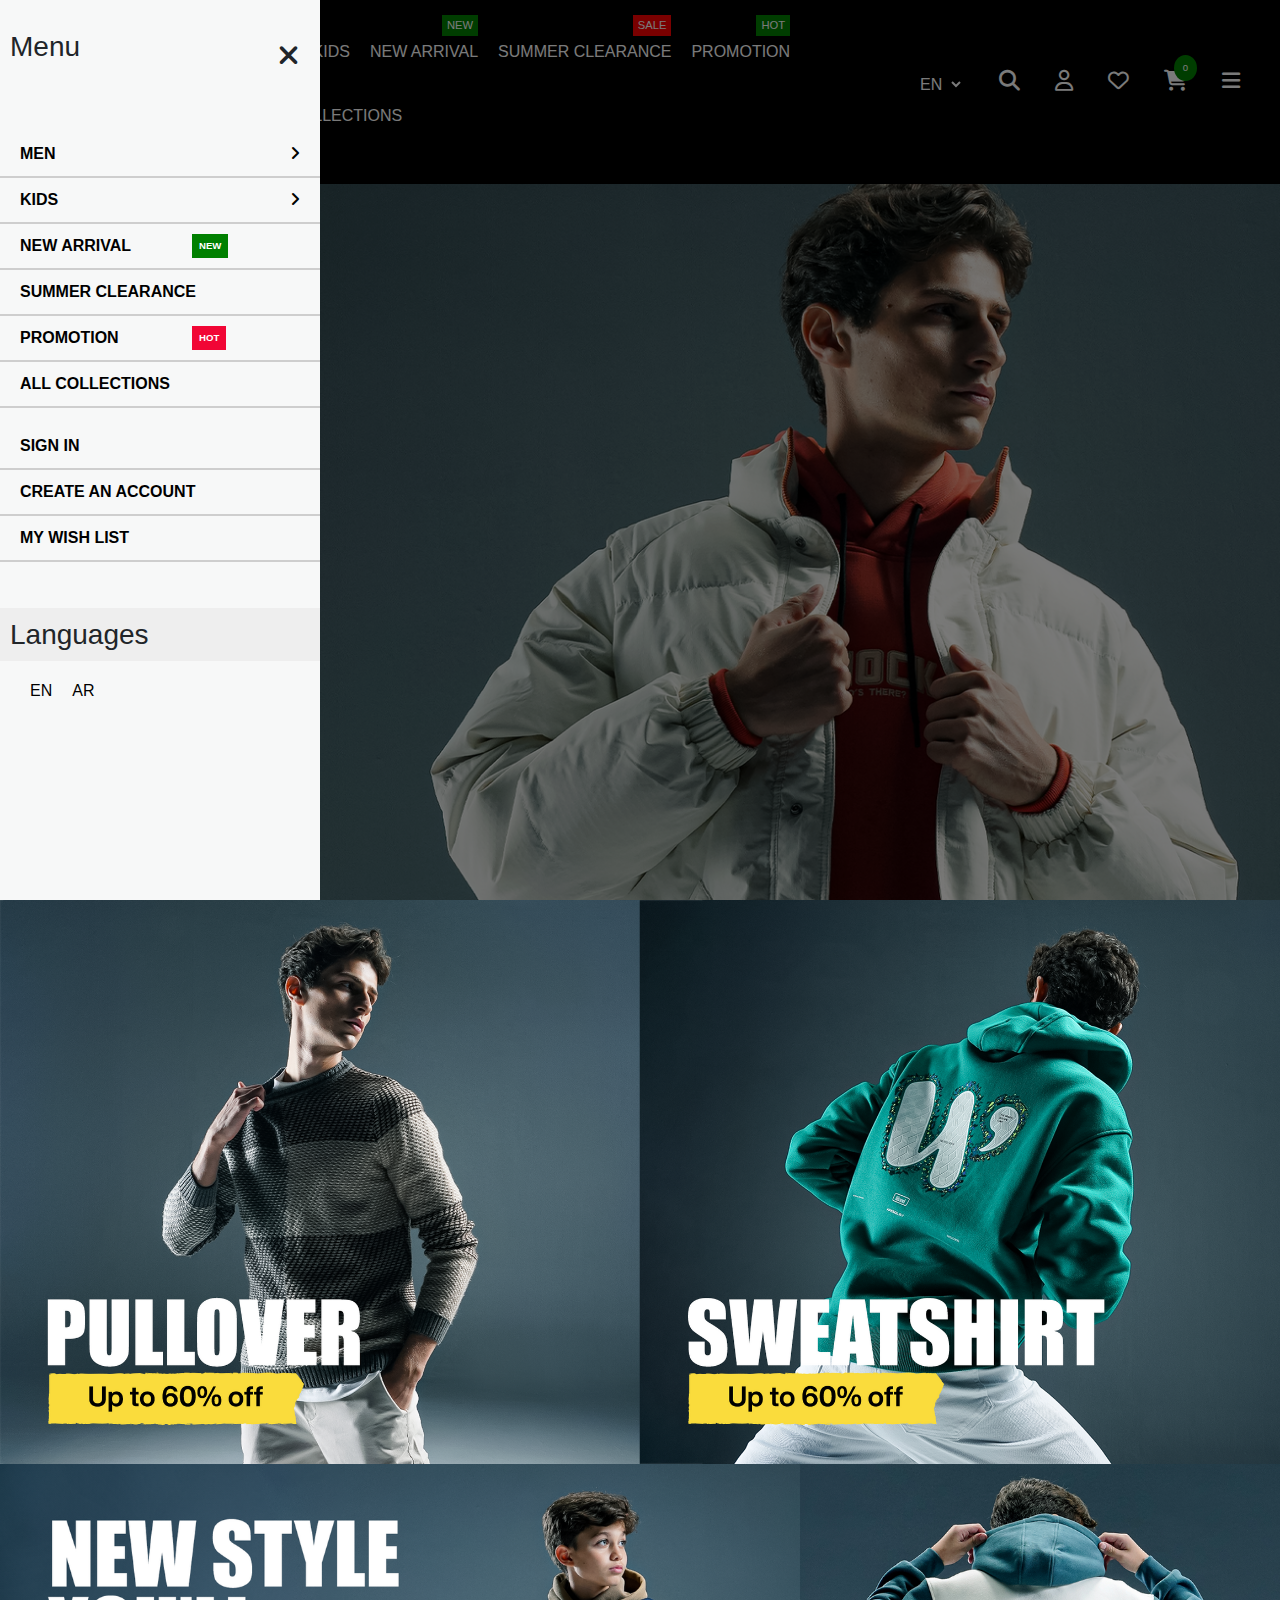
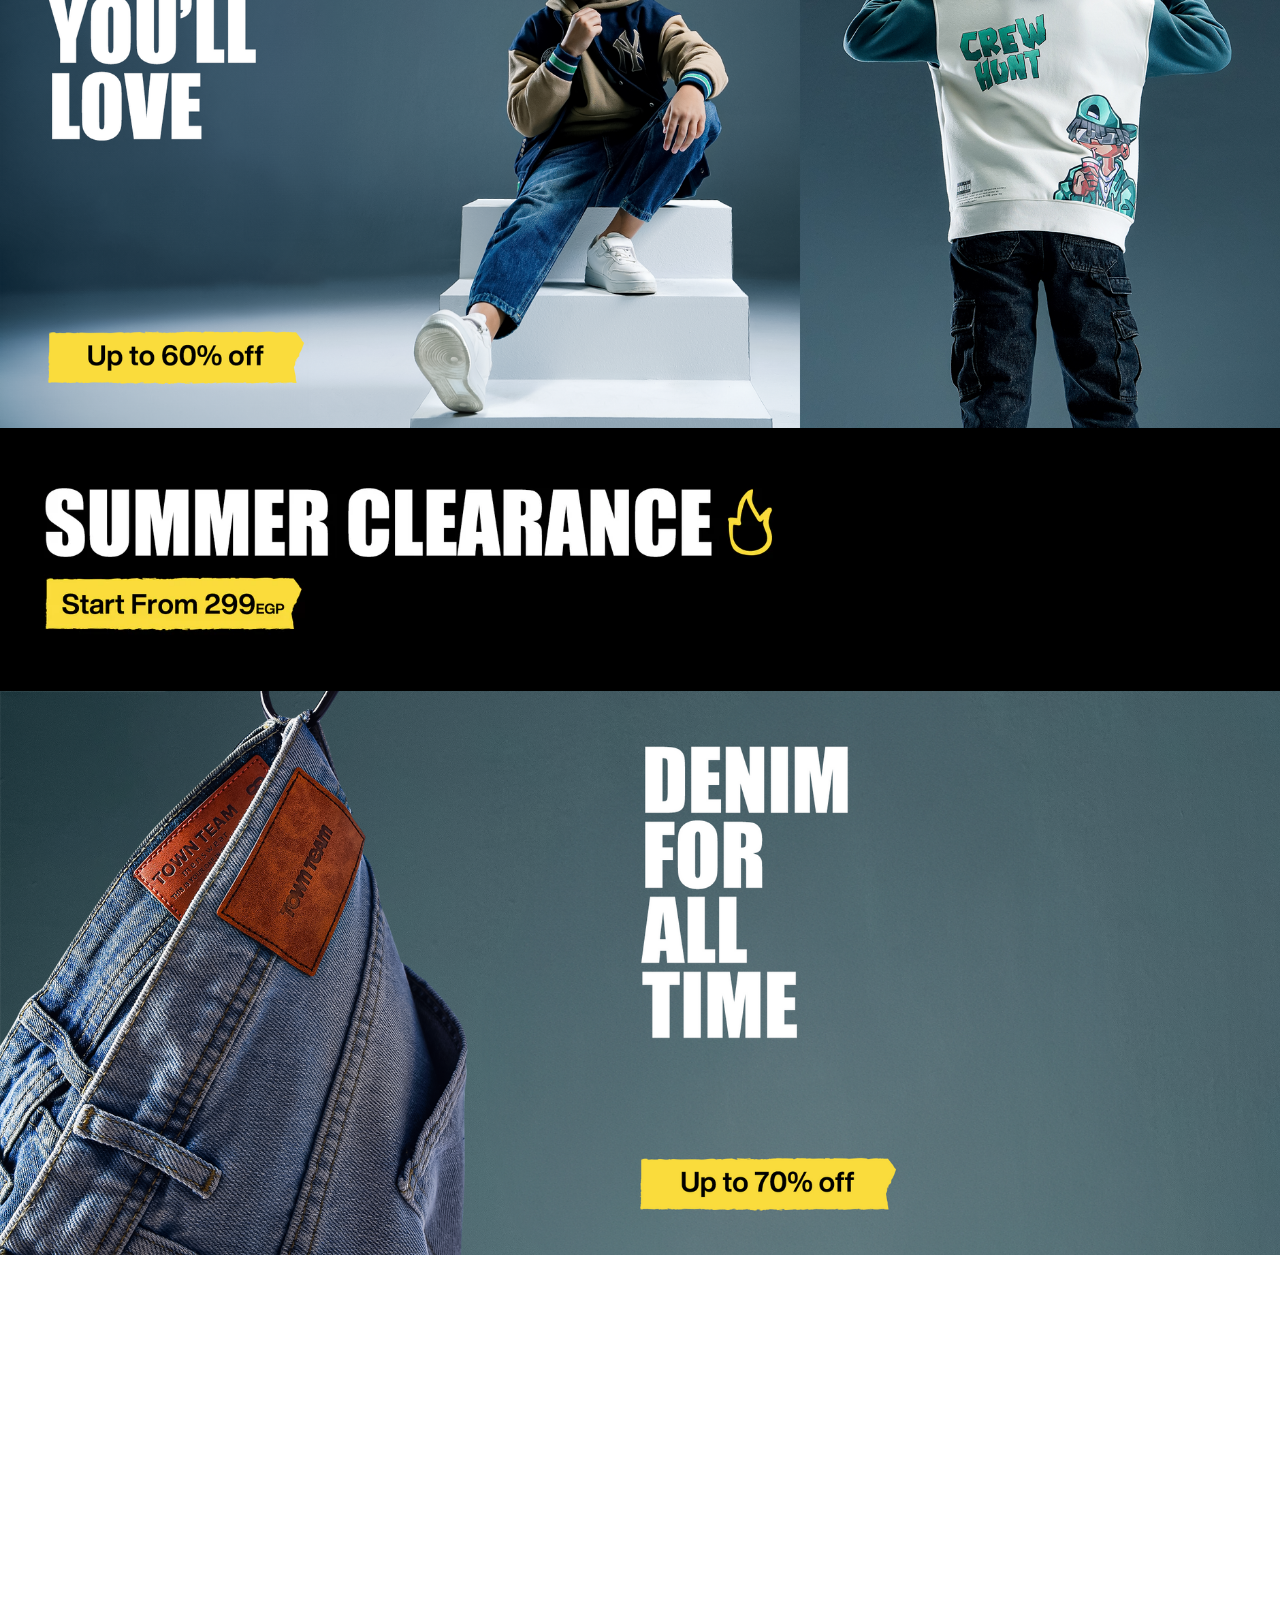
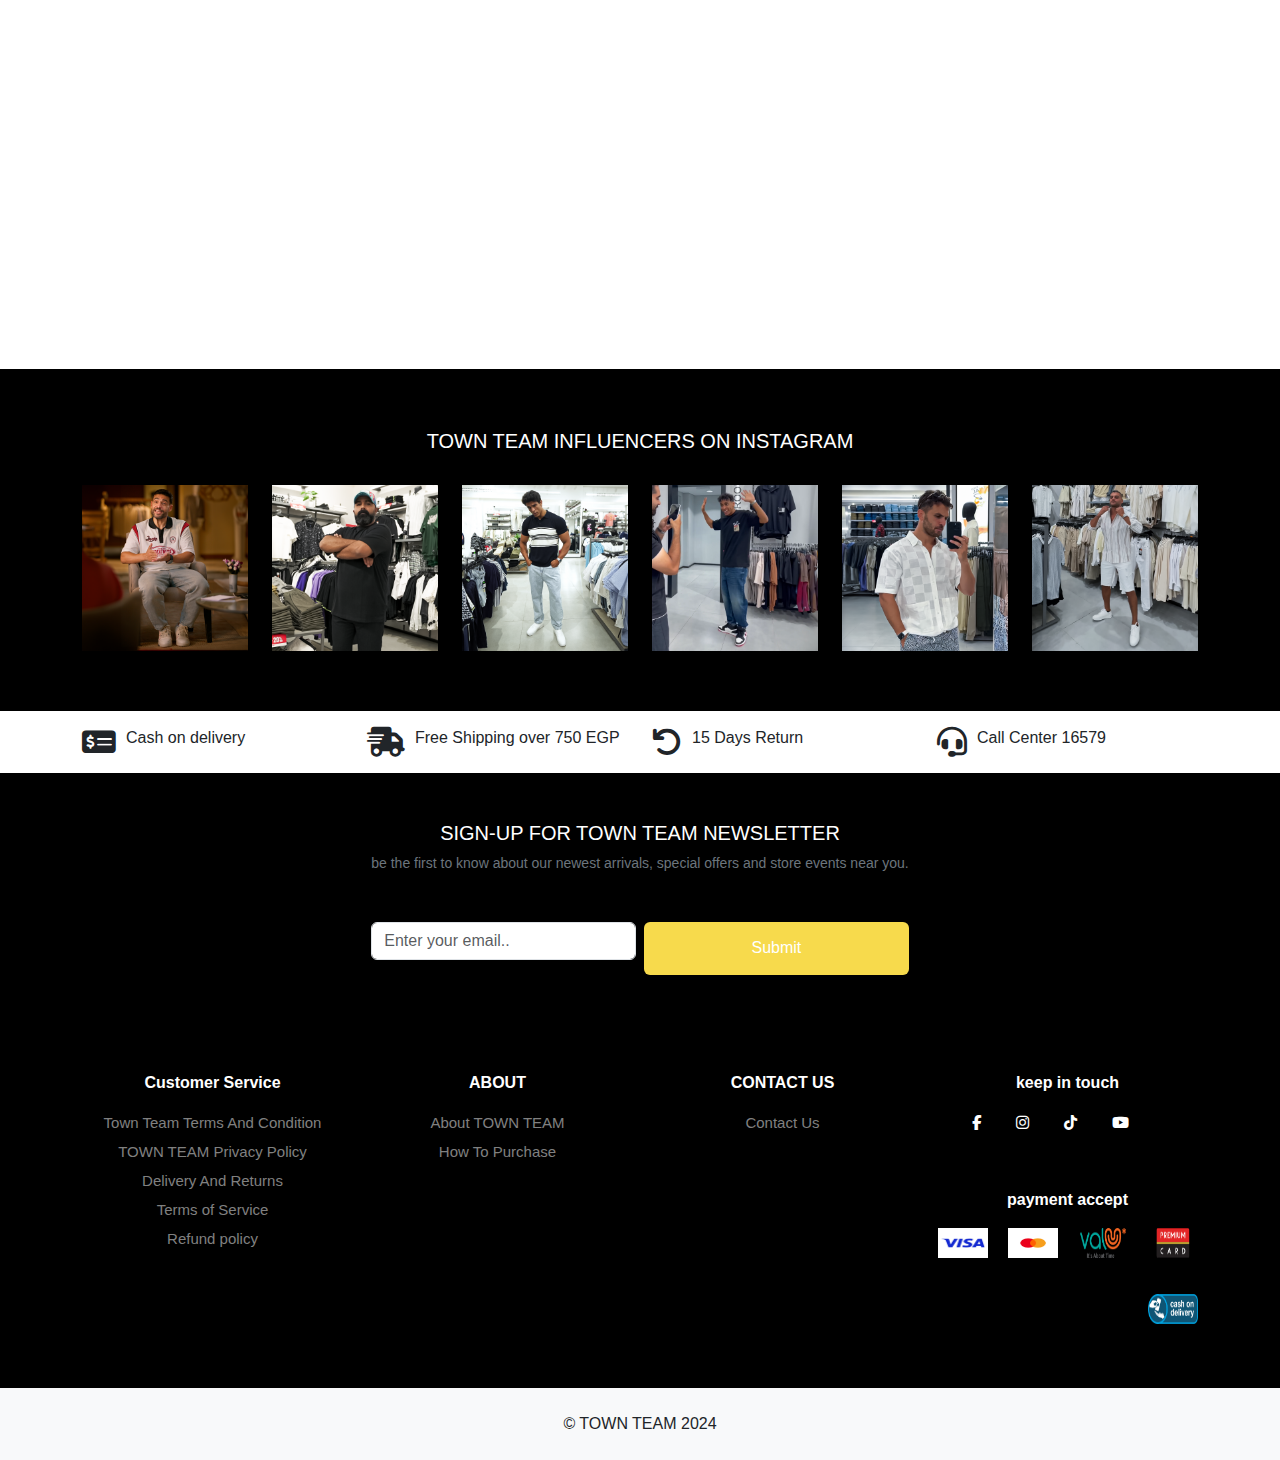
<file: index.html>
<!DOCTYPE html>
<html lang="en">
  <head>
    <meta charset="UTF-8" />
    <meta name="viewport" content="width=device-width, initial-scale=1.0" />
    <meta http-equiv="X-UA-Compatible" content="ie=edge" />
    <link rel="stylesheet" href="css/bootstrap.min.css">
    <link rel="stylesheet" href="css/all.min.css">
    <link rel="stylesheet" href="css/style.css">
    
    <title>final project</title>
  </head>
  <body>
    <!--   start nav -->
    <nav class="nav1">
      <div class="logo">
        <a href="">
          <img src="image/logo-W_165x.webp" alt>
        </a>
      </div>
      <div class="links-nav">
        <ul>
          <li class="men"><a href>men</a>
            <ul class="men-ul upper-ul">
              <li class="mini-ul"><a href>apparel</a> <span><i
                    class="fa-solid fa-angle-right"></i></span>
                <ul class="inner-ul1 inner-ul">
                  <li><a href>t-shirt</a></li>
                  <li><a href>t-shirt polo</a></li>
                  <li><a href>shirt</a></li>
                  <li><a href>short</a></li>
                  <li><a href>sweat shirt</a></li>
                  <li><a href> sweat srort</a></li>
                  <li><a href>jacket</a></li>
                  <li><a href>pullover</a></li>
                </ul>

              </li>
              <li class="mini-ul"><a href>accessories</a> <span><i
                    class="fa-solid fa-angle-right"></i></span>
                <ul class="inner-ul2 inner-ul">
                  <li><a href>bag</a></li>
                  <li><a href>belt</a></li>
                  <li><a href>wallet</a></li>
                  <li><a href>short</a></li>
                  <li><a href>body care </a></li>
                  <li><a href>hair care</a></li>
                  <li><a href>perfumes </a></li>
                  <li><a href>sockes</a></li>
                </ul>
              </li>
              <li class="mini-ul"><a href>shoes</a></li>
              <li class="mini-ul"><a href>pajamas</a></li>
              <li class="mini-ul"><a href>outer wear</a> <span><i
                    class="fa-solid fa-angle-right"></i></span>
                <ul class="inner-ul3 inner-ul">
                  <li><a href>jacket</a></li>
                  <li><a href>coat</a></li>
                  <li><a href>blazer</a></li>
                  <li><a href>vest</a></li>
                </ul></li>
              <li class="trousers"><a href>trousers</a> <span><i
                    class="fa-solid fa-angle-right"></i></span>
                <ul class="inner-ul4 inner-ul">
                  <li><a href>jeans</a></li>
                  <li><a href>pant</a></li>
                  <li><a href>jogger</a></li>
                  <li><a href>sweat jeans</a></li>
                </ul>
              </li>
            </ul>
          </li>
          <li class="kids-minu"><a href>kids</a>
            <ul class="kids-ul">
              <li class="mini-ul"><a href>apparel</a> <span><i
                    class="fa-solid fa-angle-right"></i></span>
                <ul class="inner-ul1 inner-ul">
                  <li><a href>t-shirt</a></li>
                  <li><a href>t-shirt polo</a></li>
                  <li><a href>shirt</a></li>
                  <li><a href>short</a></li>
                  <li><a href>sweat shirt</a></li>
                  <li><a href> sweat srort</a></li>
                  <li><a href>jacket</a></li>
                  <li><a href>pullover</a></li>
                </ul>

              </li>
              <li class="mini-ul"><a href>accessories</a> <span><i
                    class="fa-solid fa-angle-right"></i></span>
                <ul class="inner-ul3 inner-ul">
                  <li><a href>bag</a></li>
                  <li><a href>belt</a></li>
                  <li><a href>wallet</a></li>
                  <li><a href>short</a></li>
                  <li><a href>body care </a></li>
                  <li><a href>hair care</a></li>
                  <li><a href>perfumes </a></li>
                  <li><a href>sockes</a></li>
                </ul>
              </li>
              <li><a href>shoes</a></li>
              <li><a href>pajamas</a></li>
              <li><a href>trousers</a></li>
            </ul>
          </li>
          <li class="arrival"><a class="parent-span" href>new arrival <span
                class="new-f">New</span></a>
            <ul class="arrival-ul">
              <li class="mini-ul"><a href>men</a>
              </li>
              <li class="mini-ul"><a href>kids</a>
              </li>
            </ul>
          </li>
          <li class="clearance"><a class="parent-span" href>summer clearance
              <span class="new-f">Sale</span></a>
            <li class="promotion"><a class="parent-span" href>promotion <span
                  class="new-f">Hot</span></a>
              <ul class="promotion-ul">
                <li><a href>today's deals</a></li>
                <li class="mini-ul"><a href>50% +10% extra</a><span><i
                      class="fa-solid fa-angle-right"></i></span>
                  <ul class="inner-ul3 inner-ul">
                    <li><a href>bag</a></li>
                    <li><a href>belt</a></li>
                    <li><a href>wallet</a></li>
                    <li><a href>short</a></li>
                    <li><a href>body care </a></li>
                    <li><a href>hair care</a></li>
                    <li><a href>perfumes </a></li>
                    <li><a href>sockes</a></li>
                  </ul>
                </li>
                <li class="mini-ul"><a href>less 199</a><span><i
                      class="fa-solid fa-angle-right"></i></span>
                  <ul class="inner-ul3 inner-ul">
                    <li><a href>bag</a></li>
                    <li><a href>belt</a></li>
                    <li><a href>wallet</a></li>
                    <li><a href>short</a></li>
                    <li><a href>body care </a></li>
                    <li><a href>hair care</a></li>
                    <li><a href>perfumes </a></li>
                    <li><a href>sockes</a></li>
                  </ul>
                </li>
                <li><a href>less 299</a></li>
                <li><a href>less 499</a></li>

              </ul>
            </li>
            <li class="collection"><a href>all collections</a>
              <ul class="collection-ul">
                <li class="mini-ul"><a href>sum collec</a><span><i
                      class="fa-solid fa-angle-right"></i></span>
                  <ul class="inner-ul3 inner-ul">
                    <li><a href>jacket</a></li>
                    <li><a href>coat</a></li>
                    <li><a href>blazer</a></li>
                    <li><a href>vest</a></li>
                  </ul>
                </li>
                <li class="mini-ul"><a href>win collec</a><span><i
                      class="fa-solid fa-angle-right"></i></span>
                  <ul class="inner-ul3 inner-ul">
                    <li><a href>sweat shirt</a></li>
                    <li><a href>pullover</a></li>
                    <li><a href>jacket</a></li>
                    <li><a href>vest</a></li>
                  </ul>
                </li>
                <li class="mini-ul"><a href>trousers</a><span><i
                      class="fa-solid fa-angle-right"></i></span>
                  <ul class="inner-ul3 inner-ul">
                    <li><a href>jeans </a></li>
                    <li><a href>pants</a></li>
                    <li><a href>sweat pants</a></li>
                    <li><a href>sweat jeans</a></li>
                  </ul>
                </li>
                <li><a href>big size</a></li>
                <li><a href>Shoes</a></li>
                <li><a href>home wear</a></li>
                <li><a href>sport wear</a></li>
                <li><a href>last piece</a></li>
                <li><a href>smart line</a></li>
                <li><a href>over size</a></li>
              </ul>
            </li>
          </ul>
        </div>

        <!-- start menu -->
        <div class="menus">
          <ul>
            <li>
              <select name id>
                <option value><img src="image/Screenshot 2024-10-28 210847.png"
                    alt><p>EN</p></option>
                <option value><img src="image/Screenshot 2024-10-28 211257.png"
                    alt><p>AR</p></option>
              </select>
            </li>
            <li class="s-glass"><a href><i
                  class="fa-solid fa-magnifying-glass ico"></i></a></li>
            <li class="user"><a href><i
                  class="fa-regular fa-user ico"></i></a></li>
            <li class="heart"><a href><i
                  class="fa-regular fa-heart ico"></i></a></li>
            <li><a class="shop-cart" href><i
                  class="fa-solid fa-cart-shopping ico"></i>
                <span>0</span></a></li>
            <li class="bar-icon1"><a href><i
                  class="fa-solid fa-bars"></i></a></li>
          </ul>

        </div>
      </nav>
      <!-- nav for small screen -->
      <nav class="nav2">
        <div class="menus">
          <ul>
            <li class="bar-icon bar-icon2"><a href><i
                  class="fa-solid fa-bars"></i></a></li>
            <li class="s-glass"><a href><i
                  class="fa-solid fa-magnifying-glass ico"></i></a></li>
          </ul>
        </div>
        <div class="logo">
          <a href="#">
            <img src="image/logo-W_165x.webp" alt>
          </a>
        </div>
        <div class="menus">
          <ul>
            <li class="user"><a href><i
                  class="fa-regular fa-user ico"></i></a></li>
            <li><a class="shop-cart" href><i
                  class="fa-solid fa-cart-shopping ico"></i>
                <span>0</span></a></li>
          </ul>
        </div>
      </nav>


      
      <div class="layer-nav  ">
        <!-- menu nav vertical -->
        <div class="nav-ver  aside hide">
          <h3>Menu <span><i class="fa-solid fa-xmark x-icon"></i></span></h3>
          <ul class="link">
            <li class="men"><a href>men<span><i
                    class="fa-solid fa-angle-right"></i></span></a></li>
            <li class="kids"><a href>kids<span><i
                    class="fa-solid fa-angle-right"></i></span></a></li>
            <li class="arrival"><a class="parent-span" href>new arrival <span
                  class="new-f">New</span></a></li>
            <li class="clearance"><a class="parent-span" href>summer
                clearance</a></li>
            <li class="promotion"><a class="parent-span" href>promotion <span
                  class="new-f">Hot</span></a></li>
            <li class="collection"><a href>all collections</a></li>
          </ul>
          <ul>
            <li><a href><i></i>Sign In</a></li>
            <li><a href><i></i>Create an Account</a></li>
            <li><a href><i></i>My Wish List</a></li>
          </ul>
          <h3 class="lang">Languages</h4>
          <div class="languages">
            <a href>EN</a>
            <a href>AR</a>
          </div>

        </div>
      </div>
        <!-- men-menu -->
        <div class=" aside nav-men  ">
          <h3> <span><i class="fa-solid fa-xmark x-icon x-span"></i></span> men
          </h4>
          <ul class="link">
            <li><a href>go to men</a></li>
            <li><a href>apparel<span><i
                    class="fa-solid fa-angle-right"></i></span></a></li>
            <li><a class="parent-span" href>Accessorries<span
                  class="new-f">New</span></a></li>
            <li><a class="parent-span" href>shoes</a></li>
            <li><a class="parent-span" href>pajama <span
                  class="new-f">Hot</span></a></li>
            <li><a href>outer wear</a></li>
            <li><a href>trousers</a></li>
          </ul>
          <ul>
            <li><a href><i></i>Sign In</a></li>
            <li><a href><i></i>Create an Account</a></li>
            <li><a href><i></i>My Wish List</a></li>
          </ul>
          <h3 class="lang">Languages</h4>
          <div class="languages">
            <a href>EN</a>
            <a href>AR</a>
          </div>

        </div>
        <!-- right side bar -->
         
        <div class="lang-menu aside ">

          <h3 class="lang">Languages <span class="x-span"><i
                class="fa-solid fa-xmark x-icon"></i></span></h4>
          <div class="languages">
            <a href>EN</a>
            <a href>AR</a>
          </div>

        </div>
        <!-- start div.cart -->
        <div class="nav-cart aside  ">
          <h3 class>Shoping cart <span class="x-span x-icon3"><i
                class="fa-solid fa-xmark x-icon"></i></span> </h4>

          <p><span>0 Item</span></p>
          <ul class="link">
            <li><a href></a></li>

          </ul>
          <p>Free shipping foar all orders over LE 750.00!</p>

          <p>your cart is empty</p>
          <button class="cart-btn">
            CONTINUE SHOPPING
          </button>

        </div>
      




      
      
      <!-- start header -->

      <header class="p1" style="height: 100vh; overflow: hidden;">
        <a href="#" style="height: 100%;">
          <div
            style="background-image: url(../image/Main-Banner10_1880x.png); height: 100% ;width: 100%;background-size: cover
          ; background-position: center; 
          background-repeat: no-repeat;">
          </div>
        </a>
      </header>

      <main>
        <div class="container-fluid">
          <div class="row ">
            <div class="col-md-6 p-0">
              <a href="link1.html">
                <img src="image/winter_01_1160x.png" alt="Image 1"
                  class="img-fluid">
              </a>
            </div>
            <div class="col-md-6 p-0">
              <a href="link2.html">
                <img src="image/winter_02_1160x.png" alt="Image 2"
                  class="img-fluid">
              </a>
            </div>
          </div>
        </div>
        <div class="kids">
          <a href="link3.html">
            <img src="image/kids_cd6379c0-b915-4e15-ab07-b35c29ea5b29_1880x.png"
              alt width="100%">
          </a>
        </div>
        <div class="start">
          <a href="link4.html">
            <img
              src="image/Start-from299disk_03d373d9-d649-41b2-a87c-efb59199e683_1880x.webp"
              alt width="100%">
          </a>
        </div>
        <div class="elbantalon">
          <a href="link5.html">
            <img
              src="image/denim_cb1e55b9-7d9e-450b-9189-731a905c13e6_1880x.png"
              alt width="100%">
          </a>
        </div>

        <div class="embed-responsive"
          style="position: relative; padding-bottom: 56.25%; height: 0;">
          <!-- <iframe 
          class="embed-responsive-item" 
          src="https://youtu.be/dOX6TLy58qQ?list=TLGGjcknmWL9CdYxNDExMjAyNA" 
          title="TOWN TEAM - Winter Collection 2025" 
          frameborder="0" 
          allow="accelerometer; autoplay; clipboard-write; encrypted-media; gyroscope; picture-in-picture; web-share" 
          referrerpolicy="strict-origin-when-cross-origin" 
          allowfullscreen
          style="position: absolute; top: 0; left: 0; width: 100%; height: 100%;">
      </iframe> -->
          <iframe class="embed-responsive-item"
            src="https://www.youtube.com/embed/dOX6TLy58qQ?list=TLGGjcknmWL9CdYxNDExMjAyNA"
            title="TOWN TEAM - Winter Collection 2025" frameborder="0"
            allow="accelerometer; autoplay; clipboard-write; encrypted-media; gyroscope; picture-in-picture; web-share"
            referrerpolicy="strict-origin-when-cross-origin" allowfullscreen
            style="position: absolute; top: 0; left: 0; width: 100%; height: 100%;"></iframe>
        </div>

        <div class="influencers-section">
          <h5>TOWN TEAM INFLUENCERS ON INSTAGRAM</h5><br>
          <div id="influencerCarousel" class="carousel slide d-md-none"
            data-bs-ride="carousel">
            <div class="carousel-inner">
              <div class="carousel-item active">
                <div class="row">
                  <div class="col-6 image-container">
                    <a href="link6.html">
                      <img
                        src="image/Insta6_f3bbb111-358d-40c4-be59-b5bd95230207.png"
                        alt="Influencer 1">
                    </a>
                  </div>
                  <div class="col-6 image-container">
                    <a href="link7.html">
                      <img
                        src="image/Insta5_c5f9b5ca-1830-4936-9266-2c350d261554.png"
                        alt="Influencer 2">
                    </a>
                  </div>
                </div>
              </div>
              <div class="carousel-item">
                <div class="row">
                  <div class="col-6 image-container">
                    <a href="link8.html">
                      <img
                        src="image/Insta4_82bdfe2e-15d9-47af-9b91-710041e6ca5a.png"
                        alt="Influencer 3">
                    </a>
                  </div>
                  <div class="col-6 image-container">
                    <a href="link9.html">
                      <img
                        src="image/Insta3_fc7dade3-3f1a-4c97-a038-85c22e07f03a.webp"
                        alt="Influencer 4">
                    </a>
                  </div>
                </div>
              </div>
              <div class="carousel-item">
                <div class="row">
                  <div class="col-6 image-container">
                    <a href="link10.html">
                      <img
                        src="image/Insta2_850d3f04-fdf8-416b-ba1d-25949e27c6ef.png"
                        alt="Influencer 5">
                    </a>
                  </div>
                  <div class="col-6 image-container">
                    <a href="link11.html">
                      <img
                        src="image/Insta1_2ae05a79-d445-48e9-9ff5-99e32905ffc8.png"
                        alt="Influencer 6">
                    </a>
                  </div>
                </div>
              </div>
            </div>
            <button class="carousel-control-prev" type="button"
              data-bs-target="#influencerCarousel" data-bs-slide="prev">
              <span class="carousel-control-prev-icon"
                aria-hidden="true"></span>
              <span class="visually-hidden">Previous</span>
            </button>
            <button class="carousel-control-next" type="button"
              data-bs-target="#influencerCarousel" data-bs-slide="next">
              <span class="carousel-control-next-icon"
                aria-hidden="true"></span>
              <span class="visually-hidden">Next</span>
            </button>
          </div>

          <div class="d-none d-md-block">
            <div class="container">
              <div class="row">
                <div class="col-6 col-md-2 image-container">
                  <a href="link6.html">
                    <img
                      src="image/Insta6_f3bbb111-358d-40c4-be59-b5bd95230207.png"
                      alt="Influencer 1">
                  </a>
                </div>
                <div class="col-6 col-md-2 image-container">
                  <a href="link7.html">
                    <img
                      src="image/Insta5_c5f9b5ca-1830-4936-9266-2c350d261554.png"
                      alt="Influencer 2">
                  </a>
                </div>
                <div class="col-6 col-md-2 image-container">
                  <a href="link8.html">
                    <img
                      src="image/Insta4_82bdfe2e-15d9-47af-9b91-710041e6ca5a.png"
                      alt="Influencer 3">
                  </a>
                </div>
                <div class="col-6 col-md-2 image-container">
                  <a href="link9.html">
                    <img
                      src="image/Insta3_fc7dade3-3f1a-4c97-a038-85c22e07f03a.webp"
                      alt="Influencer 4">
                  </a>
                </div>
                <div class="col-6 col-md-2 image-container">
                  <a href="link10.html">
                    <img
                      src="image/Insta2_850d3f04-fdf8-416b-ba1d-25949e27c6ef.png"
                      alt="Influencer 5">
                  </a>
                </div>
                <div class="col-6 col-md-2 image-container">
                  <a href="link11.html">
                    <img
                      src="image/Insta1_2ae05a79-d445-48e9-9ff5-99e32905ffc8.png"
                      alt="Influencer 6">
                  </a>
                </div>
              </div>
              </div
            </div>
          </div>
          <!--   
  <div class="info-bar bg-light py-3 border-bottom">
      <div class="container">
          <div class="row text-center">
              <div class="col-3">
                  <strong >خدمة العملاء 16579</strong>
                  <i class="fa-solid fa-headphones text-dark" style="font-size: 25px;"></i>
              </div>
              <div class="col-3">
                  <strong>15 يوم للمرتجع</strong>
                  <i class="fa-solid fa-rotate-left text-dark" style="font-size: 25px;"></i>
              </div>
              <div class="col-3">
                  <strong>توصيل سريع</strong>
                  <i class="fa-solid fa-truck-fast text-dark" style="font-size: 25px;"></i>
              </div>
              <div class="col-3">
                  <strong>الدفع عند الاستلام (COD)</strong>
                  <i class="fa-solid fa-money-bill text-dark" style="font-size: 25px;"></i>
              </div>
          </div>
      </div>
  </div> -->
        </main>

        <!-- start foot divs -->
        <section class="shipping">
          <div class="container mt-3 mb-3">
            <div class="icons row">
              <div class="col-md-3 col-sm-6 d-flex align-items-center ">
                <i class="fa-solid fa-money-check-dollar "></i>
                <h6>Cash on delivery</h6>
              </div>
              <div class="col-md-3 col-sm-6 d-flex align-items-center ">
                <i class="fa-solid fa-truck-fast"></i>
                <h6>Free Shipping over 750 EGP</h6>
              </div>
              <div class="col-md-3 col-sm-6 d-flex align-items-center ">
                <i class="fa-solid fa-arrow-rotate-left"></i>
                <h6>15 Days Return</h6>
              </div>
              <div class="col-md-3 col-sm-6 d-flex align-items-center ">
                <i class="fa-solid fa-headset"></i>
                <h6>Call Center 16579</h6>
              </div>
            </div>
          </div>

          <footer>
            <div
              class="footer text-white d-flex flex-column align-items-center p-5 text-center">
              <div class="news ">
                <h5 class=" text-uppercase">SIGN-UP FOR TOWN TEAM
                  newsletter</h5>
                <p class="text-secondary mb-5">be the first to know about our
                  newest arrivals, special offers and store events near you.</p>
                <form>
                  <div class="d-flex mb-5">
                    <input type="email" class="form-control me-2" required
                      placeholder="Enter your email..">
                    <button type="submit"
                      class="btn btn-submit ">Submit</button>
                  </div>
                </form>
              </div>
              <div class="links container mt-5">
                <div class="row">
                  <div class="col-md-3">
                    <div class="customerService">
                      <p>Customer Service</p>
                      <ul class="list-unstyled">
                        <li><a
                            href="https://townteam.com/pages/town-team-terms-and-condition">Town
                            Team Terms And Condition</a></li>
                        <li><a
                            href="https://townteam.com/pages/town-team-privacy-policy">TOWN
                            TEAM Privacy Policy</a></li>
                        <li><a
                            href="https://townteam.com/pages/delivery-and-returns">Delivery
                            And Returns</a></li>
                        <li><a
                            href="https://townteam.com/policies/refund-policy">Terms
                            of Service</a></li>
                        <li><a
                            href="https://townteam.com/policies/refund-policy">Refund
                            policy</a></li>
                      </ul>
                    </div>
                  </div>
                  <div class="col-md-3">
                    <div class="about">
                      <p class="text-uppercase">About</p>
                      <ul class="list-unstyled">
                        <li><a
                            href="https://townteam.com/pages/town-team-terms-and-condition">About
                            TOWN TEAM</a></li>
                        <li><a
                            href="https://townteam.com/pages/town-team-privacy-policy">How
                            To Purchase</a></li>
                      </ul>
                    </div>
                  </div>
                  <div class="col-md-3">
                    <div class="contact">
                      <p class="text-uppercase">contact us</p>
                      <ul class="list-unstyled">
                        <li><a
                            href="https://townteam.com/pages/town-team-terms-and-condition">Contact
                            Us</a></li>
                      </ul>
                    </div>
                  </div>
                  <div class="col-md-3">
                    <div class="socialMedia">
                      <p>keep in touch</p>
                      <ul class="list-unstyled d-flex justify-content-center">
                        <li><a
                            href="https://townteam.com/pages/town-team-terms-and-condition"><i
                              class="fa-brands fa-facebook-f"></i></a></li>
                        <li><a
                            href="https://townteam.com/pages/town-team-terms-and-condition"><i
                              class="fa-brands fa-instagram"></i></a></li>
                        <li><a
                            href="https://townteam.com/pages/town-team-terms-and-condition"><i
                              class="fa-brands fa-tiktok"></i></a></li>
                        <li><a
                            href="https://townteam.com/pages/town-team-terms-and-condition"><i
                              class="fa-brands fa-youtube"></i></a></li>
                      </ul>
                    </div>
                    <div class="paymentMethods mt-5">
                      <p>payment accept</p>
                      <div class="payment ">
                        <figure><img src="image/icon-4.png"
                            alt="payment-img"></figure>
                        <figure><img src="image/icon-5.png"
                            alt="payment-img"></figure>
                        <figure><img src="image/icon-2.png"
                            alt="payment-img"></figure>
                        <figure><img src="image/icon-3.png"
                            alt="payment-img"></figure>
                        <figure><img src="image/icon-1.png"
                            alt="payment-img"></figure>
                      </div>
                    </div>
                  </div>
                </div>
              </div>
            </div>
            <div class="copyright text-center p-4 bg-light">
              © TOWN TEAM 2024
            </div>
          </footer>
        </section>

        <script src="js/bootstrap.min.js"></script>
        <script src="js/main.js">

    </script>
      </body>
    </html>
</file>
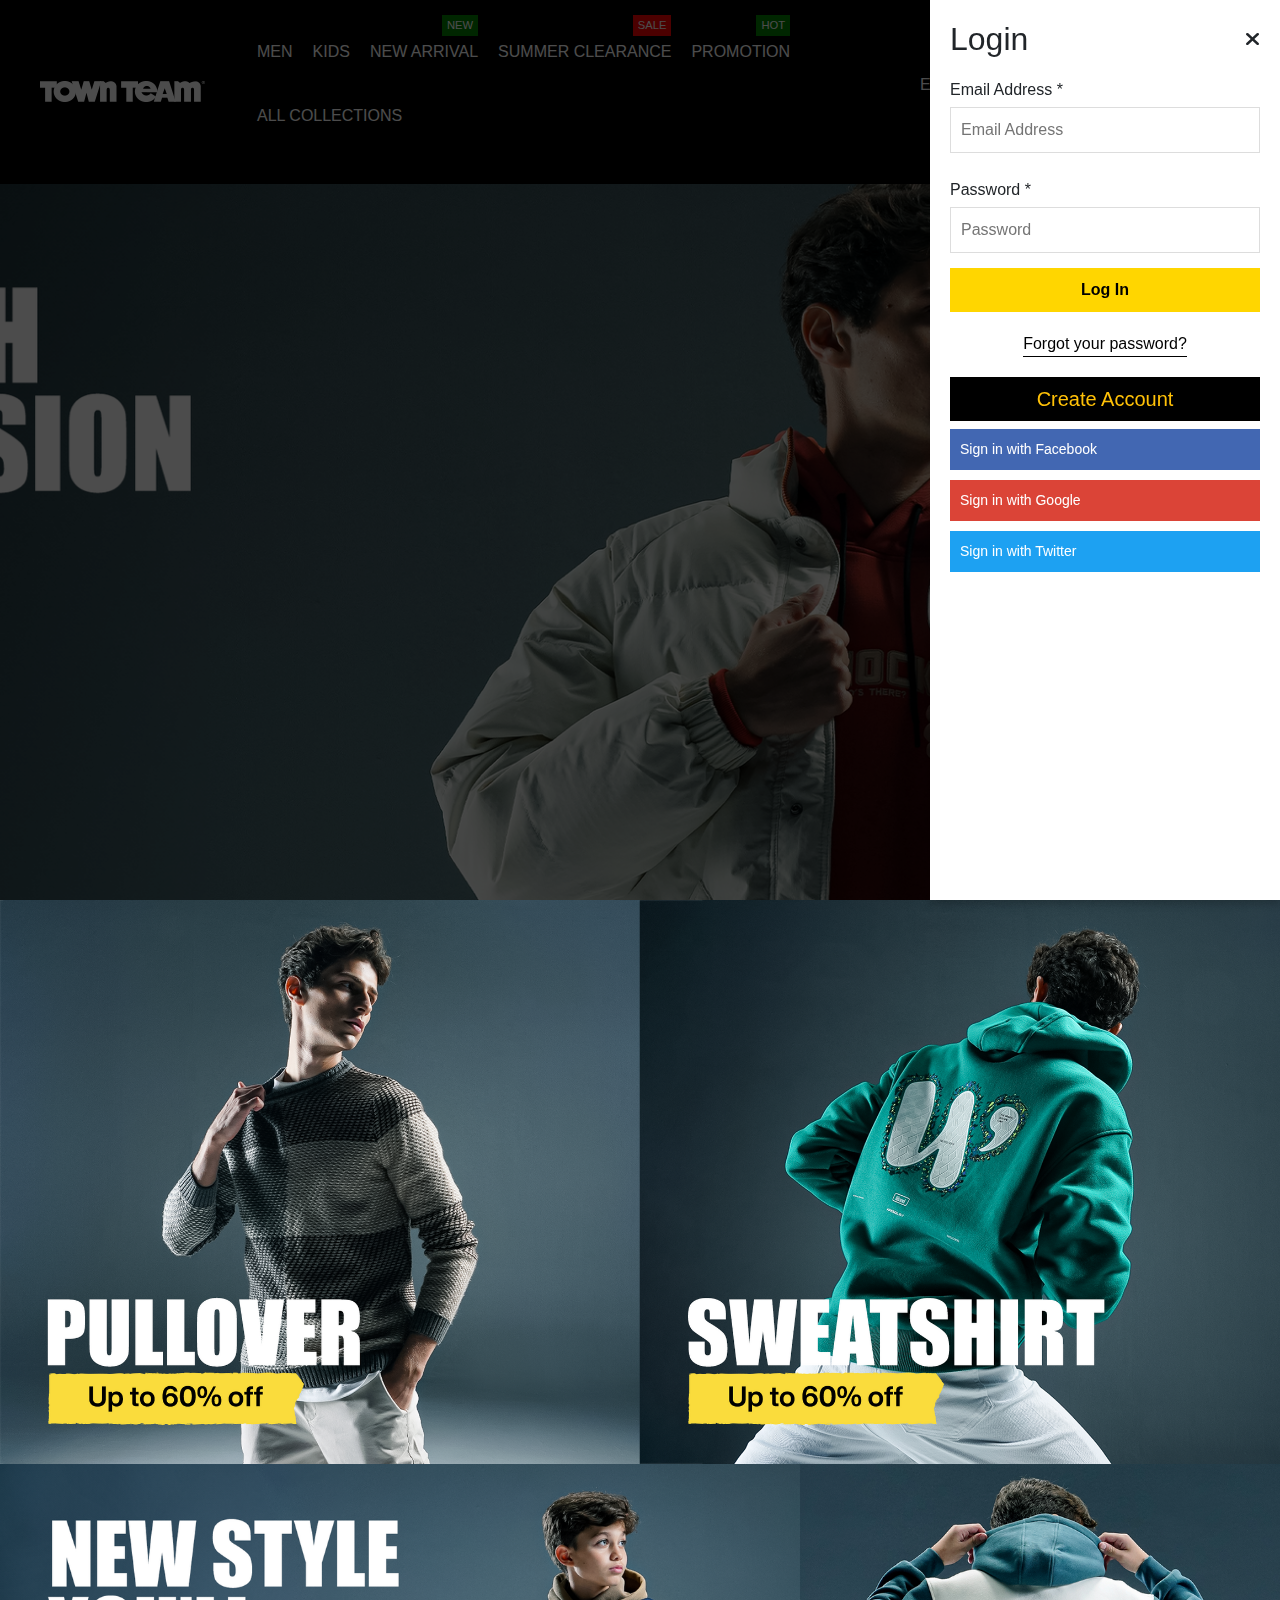
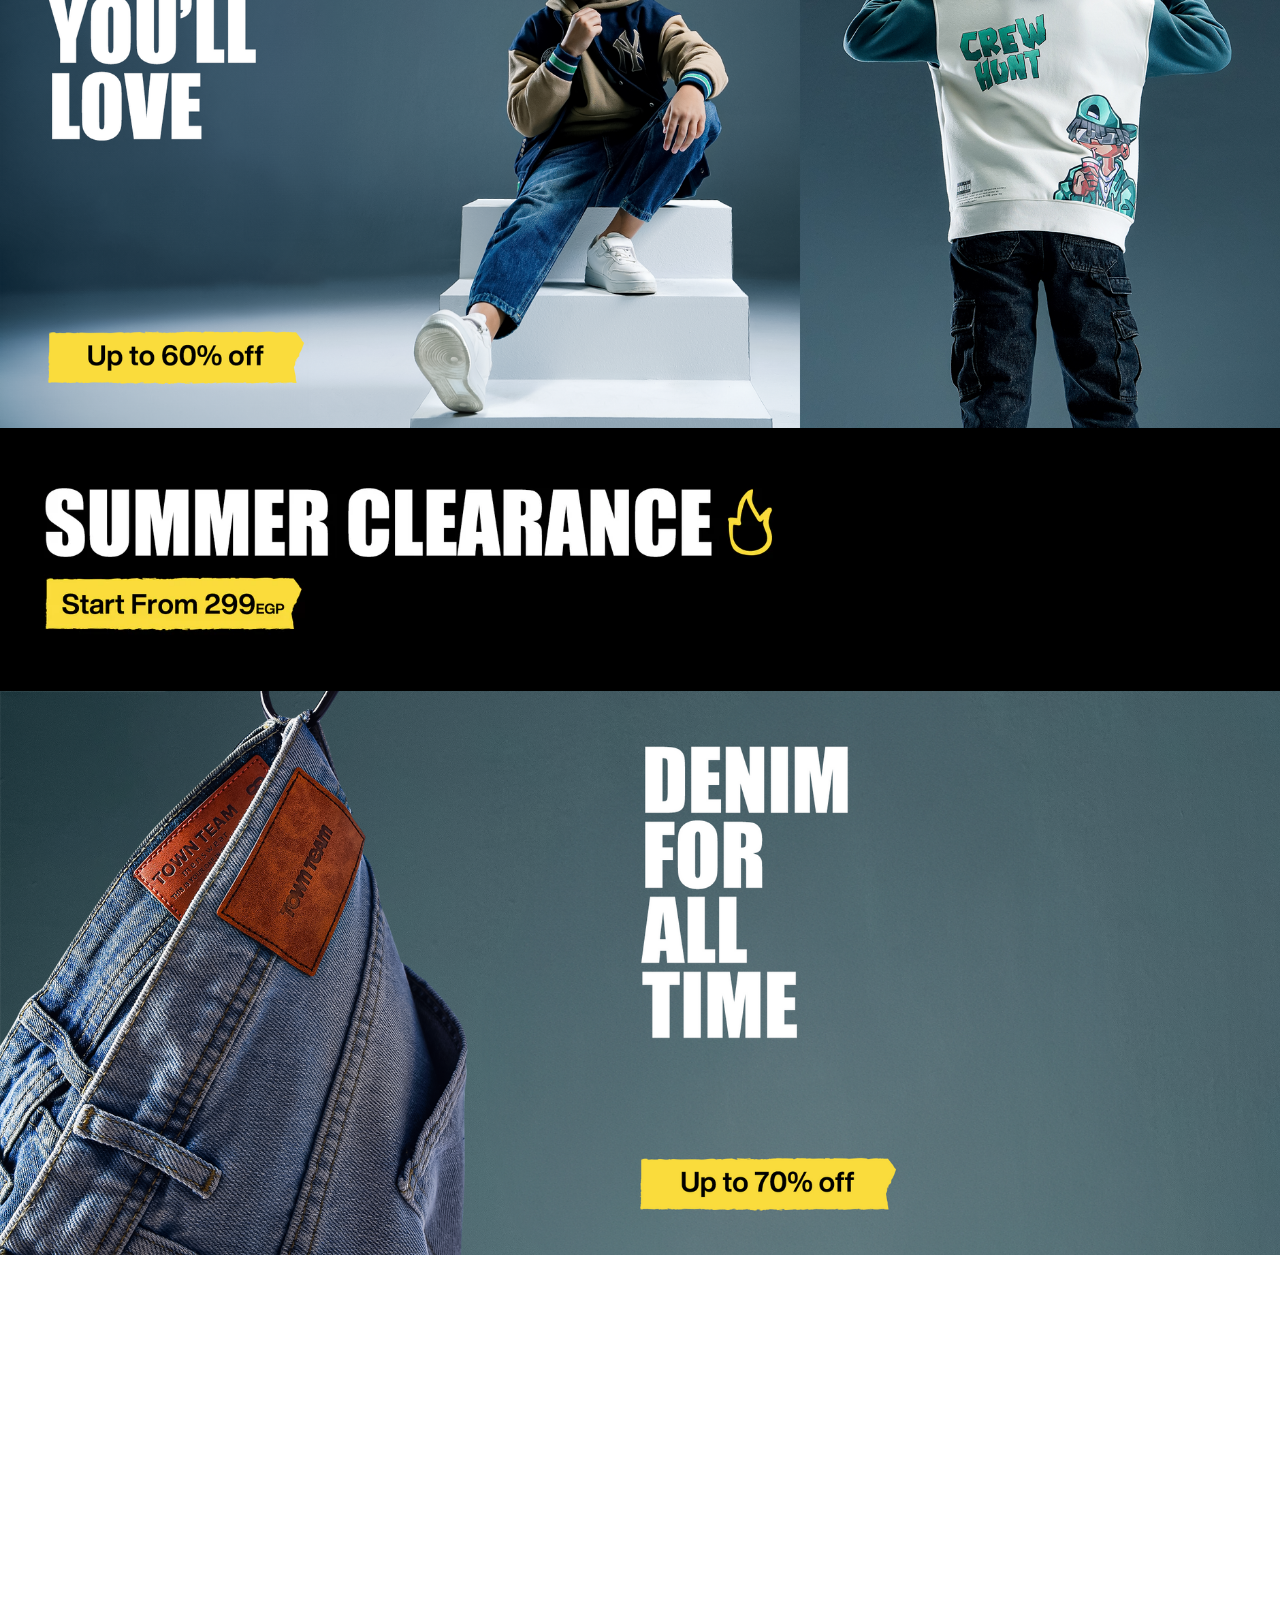
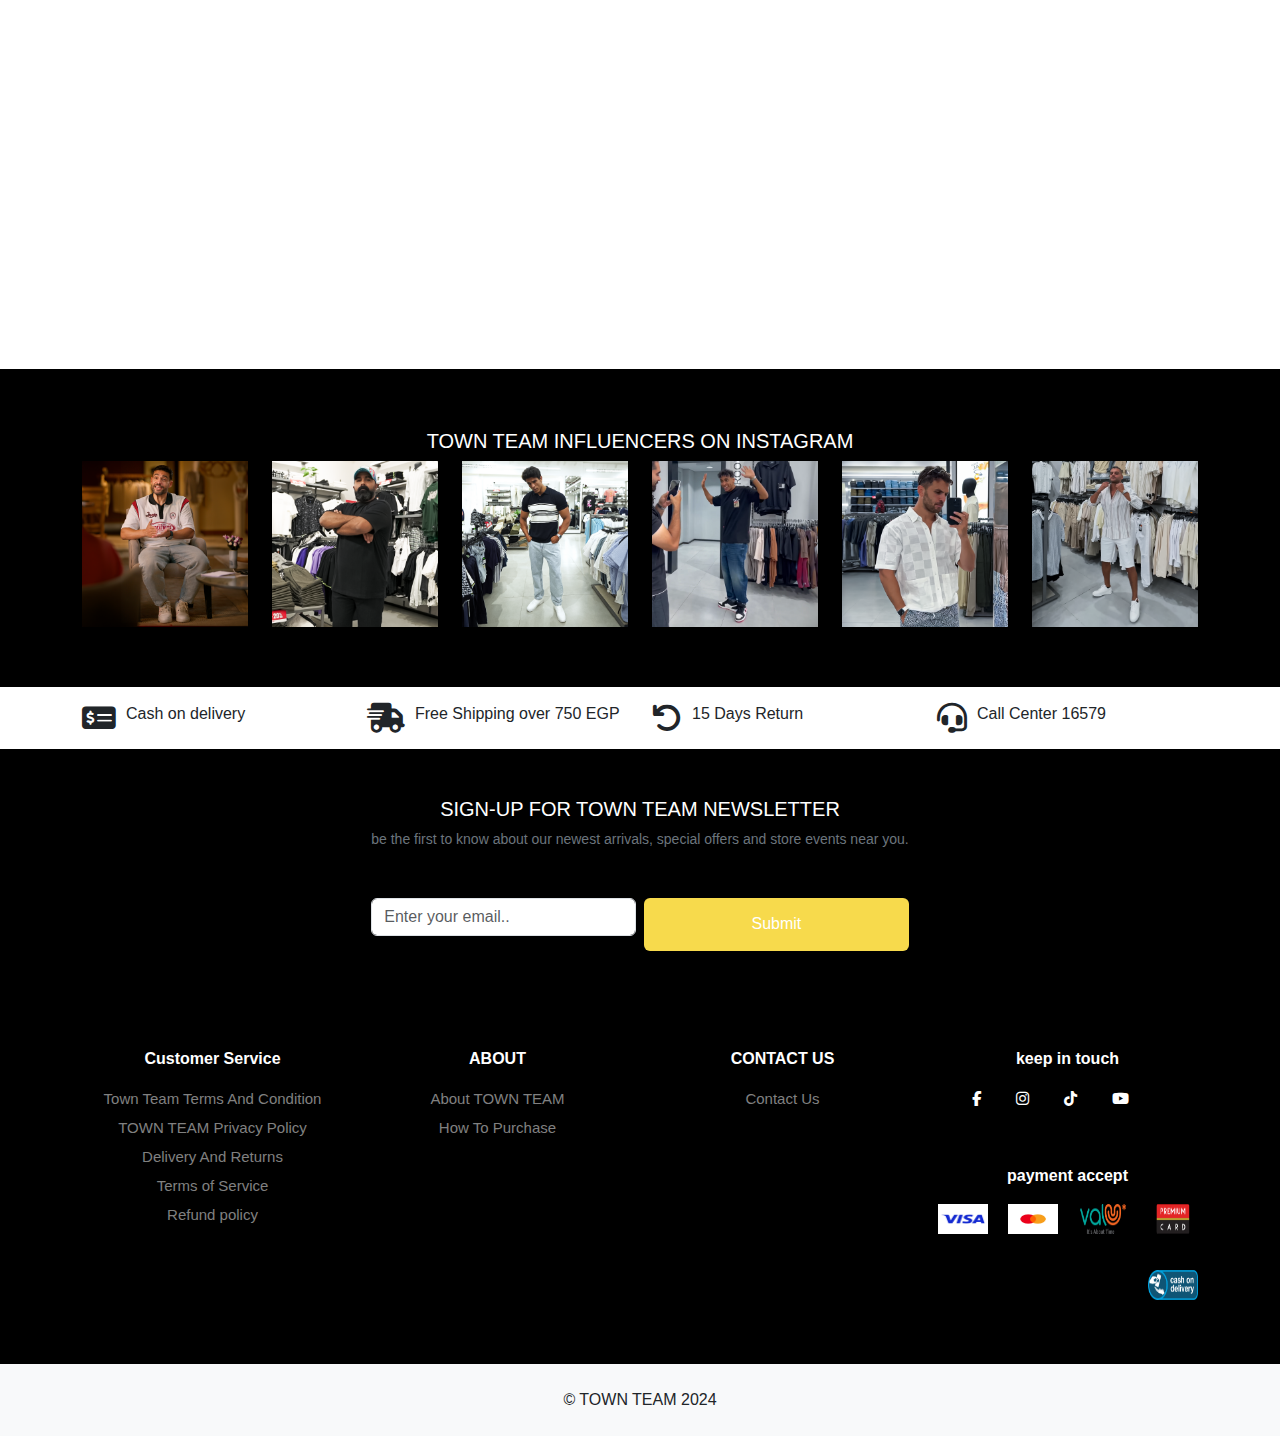
<file: index2.html>
<!DOCTYPE html>
<html lang="en">
<head>
    <meta charset="UTF-8">
    <meta name="viewport" content="width=device-width, initial-scale=1.0">

    <link rel="stylesheet" href="css/bootstrap.min.css">
    <link rel="stylesheet" href="css/all.min.css">
    <link rel="stylesheet" href="css/style.css">

    <title>final project</title>
</head>


<body>
        <!--   start nav -->
    <nav class="nav1">
      <div class="logo">
        <a href="">
          <img src="image/logo-W_165x.webp" alt>
        </a>
      </div>
      <div class="links-nav">
        <ul>
          <li class="men"><a href>men</a>
            <ul class="men-ul upper-ul">
              <li class="mini-ul"><a href>apparel</a> <span><i
                    class="fa-solid fa-angle-right"></i></span>
                <ul class="inner-ul1 inner-ul">
                  <li><a href>t-shirt</a></li>
                  <li><a href>t-shirt polo</a></li>
                  <li><a href>shirt</a></li>
                  <li><a href>short</a></li>
                  <li><a href>sweat shirt</a></li>
                  <li><a href> sweat srort</a></li>
                  <li><a href>jacket</a></li>
                  <li><a href>pullover</a></li>
                </ul>

              </li>
              <li class="mini-ul"><a href>accessories</a> <span><i
                    class="fa-solid fa-angle-right"></i></span>
                <ul class="inner-ul2 inner-ul">
                  <li><a href>bag</a></li>
                  <li><a href>belt</a></li>
                  <li><a href>wallet</a></li>
                  <li><a href>short</a></li>
                  <li><a href>body care </a></li>
                  <li><a href>hair care</a></li>
                  <li><a href>perfumes </a></li>
                  <li><a href>sockes</a></li>
                </ul>
              </li>
              <li class="mini-ul"><a href>shoes</a></li>
              <li class="mini-ul"><a href>pajamas</a></li>
              <li class="mini-ul"><a href>outer wear</a> <span><i
                    class="fa-solid fa-angle-right"></i></span>
                <ul class="inner-ul3 inner-ul">
                  <li><a href>jacket</a></li>
                  <li><a href>coat</a></li>
                  <li><a href>blazer</a></li>
                  <li><a href>vest</a></li>
                </ul></li>
              <li class="trousers"><a href>trousers</a> <span><i
                    class="fa-solid fa-angle-right"></i></span>
                <ul class="inner-ul4 inner-ul">
                  <li><a href>jeans</a></li>
                  <li><a href>pant</a></li>
                  <li><a href>jogger</a></li>
                  <li><a href>sweat jeans</a></li>
                </ul>
              </li>
            </ul>
          </li>
          <li class="kids-minu"><a href>kids</a>
            <ul class="kids-ul">
              <li class="mini-ul"><a href>apparel</a> <span><i
                    class="fa-solid fa-angle-right"></i></span>
                <ul class="inner-ul1 inner-ul">
                  <li><a href>t-shirt</a></li>
                  <li><a href>t-shirt polo</a></li>
                  <li><a href>shirt</a></li>
                  <li><a href>short</a></li>
                  <li><a href>sweat shirt</a></li>
                  <li><a href> sweat srort</a></li>
                  <li><a href>jacket</a></li>
                  <li><a href>pullover</a></li>
                </ul>

              </li>
              <li class="mini-ul"><a href>accessories</a> <span><i
                    class="fa-solid fa-angle-right"></i></span>
                <ul class="inner-ul3 inner-ul">
                  <li><a href>bag</a></li>
                  <li><a href>belt</a></li>
                  <li><a href>wallet</a></li>
                  <li><a href>short</a></li>
                  <li><a href>body care </a></li>
                  <li><a href>hair care</a></li>
                  <li><a href>perfumes </a></li>
                  <li><a href>sockes</a></li>
                </ul>
              </li>
              <li><a href>shoes</a></li>
              <li><a href>pajamas</a></li>
              <li><a href>trousers</a></li>
            </ul>
          </li>
          <li class="arrival"><a class="parent-span" href>new arrival <span
                class="new-f">New</span></a>
            <ul class="arrival-ul">
              <li class="mini-ul"><a href>men</a>
              </li>
              <li class="mini-ul"><a href>kids</a>
              </li>
            </ul>
          </li>
          <li class="clearance"><a class="parent-span" href>summer clearance
              <span class="new-f">Sale</span></a>
          </li>
            <li class="promotion"><a class="parent-span" href>promotion <span
                  class="new-f">Hot</span></a>
              <ul class="promotion-ul">
                <li><a href>today's deals</a></li>
                <li class="mini-ul"><a href>50% +10% extra</a><span><i
                      class="fa-solid fa-angle-right"></i></span>
                  <ul class="inner-ul3 inner-ul">
                    <li><a href>bag</a></li>
                    <li><a href>belt</a></li>
                    <li><a href>wallet</a></li>
                    <li><a href>short</a></li>
                    <li><a href>body care </a></li>
                    <li><a href>hair care</a></li>
                    <li><a href>perfumes </a></li>
                    <li><a href>sockes</a></li>
                  </ul>
                </li>
                <li class="mini-ul"><a href>less 199</a><span><i
                      class="fa-solid fa-angle-right"></i></span>
                  <ul class="inner-ul3 inner-ul">
                    <li><a href>bag</a></li>
                    <li><a href>belt</a></li>
                    <li><a href>wallet</a></li>
                    <li><a href>short</a></li>
                    <li><a href>body care </a></li>
                    <li><a href>hair care</a></li>
                    <li><a href>perfumes </a></li>
                    <li><a href>sockes</a></li>
                  </ul>
                </li>
                <li><a href>less 299</a></li>
                <li><a href>less 499</a></li>

              </ul>
            </li>
            <li class="collection"><a href>all collections</a>
              <ul class="collection-ul">
                <li class="mini-ul"><a href>sum collec</a><span><i
                      class="fa-solid fa-angle-right"></i></span>
                  <ul class="inner-ul3 inner-ul">
                    <li><a href>jacket</a></li>
                    <li><a href>coat</a></li>
                    <li><a href>blazer</a></li>
                    <li><a href>vest</a></li>
                  </ul>
                </li>
                <li class="mini-ul"><a href>win collec</a><span><i
                      class="fa-solid fa-angle-right"></i></span>
                  <ul class="inner-ul3 inner-ul">
                    <li><a href>sweat shirt</a></li>
                    <li><a href>pullover</a></li>
                    <li><a href>jacket</a></li>
                    <li><a href>vest</a></li>
                  </ul>
                </li>
                <li class="mini-ul"><a href>trousers</a><span><i
                      class="fa-solid fa-angle-right"></i></span>
                  <ul class="inner-ul3 inner-ul">
                    <li><a href>jeans </a></li>
                    <li><a href>pants</a></li>
                    <li><a href>sweat pants</a></li>
                    <li><a href>sweat jeans</a></li>
                  </ul>
                </li>
                <li><a href>big size</a></li>
                <li><a href>Shoes</a></li>
                <li><a href>home wear</a></li>
                <li><a href>sport wear</a></li>
                <li><a href>last piece</a></li>
                <li><a href>smart line</a></li>
                <li><a href>over size</a></li>
              </ul>
            </li>
          </ul>
        </div>

        <!-- start menu -->
        <div class="menus">
          <ul>
            <li>
              <select name id>
                <option value><img src="image/Screenshot 2024-10-28 210847.png"
                    alt><p>EN</p></option>
                <option value><img src="image/Screenshot 2024-10-28 211257.png"
                    alt><p>AR</p></option>
              </select>
            </li>
            <li class="s-glass"><a href><i
                  class="fa-solid fa-magnifying-glass ico"></i></a>
            </li>
            <li class="user"><a href><i
                  class="fa-regular fa-user ico"></i></a></li>
            <li class="heart"><a href><i
                  class="fa-regular fa-heart ico"></i></a></li>
            <li><a class="shop-cart " href><i
                  class="fa-solid fa-cart-shopping ico"></i>
                <span>0</span></a></li>
            <li class="bar-icon1"><a href><i
                  class="fa-solid fa-bars"></i></a></li>
          </ul>

        </div>
      </nav>
      <!-- nav for small screen -->
      <nav class="nav2">
        <div class="menus">
          <ul>
            <li class="bar-icon bar-icon2"><a href><i
                  class="fa-solid fa-bars"></i></a></li>
            <li class="s-glass  searchIcon"><a href><i
                  class="fa-solid fa-magnifying-glass ico"></i></a></li>
          </ul>
        </div>
        <div class="logo">
          <a href="#">
            <img src="image/logo-W_165x.webp" alt>
          </a>
        </div>
        <div class="menus">
          <ul>
            <li class="user"><a href><i
                  class="fa-regular fa-user ico"></i></a></li>
            <li><a class="shop-cart shop-cart2" href><i
                  class="fa-solid fa-cart-shopping ico "></i>
                <span>0</span></a></li>
          </ul>
        </div>
      </nav>



      <header class="p1" style="height: 100vh; overflow: hidden;">
        <a href="#" style="height: 100%;">
          <div
            style="background-image: url(../image/Main-Banner10_1880x.png); height: 100% ;width: 100%;background-size: cover
          ; background-position: center; 
          background-repeat: no-repeat;">
          </div>
        </a>
      </header>

      <main>
        <div class="container-fluid">
          <div class="row ">
            <div class="col-md-6 p-0">
              <a href="link1.html">
                <img src="image/winter_01_1160x.png" alt="Image 1"
                  class="img-fluid">
              </a>
            </div>
            <div class="col-md-6 p-0">
              <a href="link2.html">
                <img src="image/winter_02_1160x.png" alt="Image 2"
                  class="img-fluid">
              </a>
            </div>
          </div>
        </div>
        <div class="kids">
          <a href="link3.html">
            <img src="image/kids_cd6379c0-b915-4e15-ab07-b35c29ea5b29_1880x.png"
              alt width="100%">
          </a>
        </div>
        <div class="start">
          <a href="link4.html">
            <img
              src="image/Start-from299disk_03d373d9-d649-41b2-a87c-efb59199e683_1880x.webp"
              alt width="100%">
          </a>
        </div>
        <div class="elbantalon">
          <a href="link5.html">
            <img
              src="image/denim_cb1e55b9-7d9e-450b-9189-731a905c13e6_1880x.png"
              alt width="100%">
          </a>
        </div>

        <div class="embed-responsive"
          style="position: relative; padding-bottom: 56.25%; height: 0;">
       
          <iframe class="embed-responsive-item"
            src="https://www.youtube.com/embed/dOX6TLy58qQ?list=TLGGjcknmWL9CdYxNDExMjAyNA"
            title="TOWN TEAM - Winter Collection 2025" frameborder="0"
            allow="accelerometer; autoplay; clipboard-write; encrypted-media; gyroscope; picture-in-picture; web-share"
            referrerpolicy="strict-origin-when-cross-origin" allowfullscreen
            style="position: absolute; top: 0; left: 0; width: 100%; height: 100%;"></iframe>
        </div>

        <div class="influencers-section">
          <h5>TOWN TEAM INFLUENCERS ON INSTAGRAM</h5>
          
          <!-- Carousel for small screens -->
          <div id="influencerCarousel" class="carousel slide d-md-none" data-bs-ride="carousel">
            <div class="carousel-inner">
              <!-- First Carousel Item -->
              <div class="carousel-item active">
                <div class="row">
                  <div class="col-6 image-container">
                    <a href="link6.html">
                      <img src="image/Insta6_f3bbb111-358d-40c4-be59-b5bd95230207.png" alt="Influencer 1">
                    </a>
                  </div>
                  <div class="col-6 image-container">
                    <a href="link7.html">
                      <img src="image/Insta5_c5f9b5ca-1830-4936-9266-2c350d261554.png" alt="Influencer 2">
                    </a>
                  </div>
                </div>
              </div>
              <!-- Second Carousel Item -->
              <div class="carousel-item">
                <div class="row">
                  <div class="col-6 image-container">
                    <a href="link8.html">
                      <img src="image/Insta4_82bdfe2e-15d9-47af-9b91-710041e6ca5a.png" alt="Influencer 3">
                    </a>
                  </div>
                  <div class="col-6 image-container">
                    <a href="link9.html">
                      <img src="image/Insta3_fc7dade3-3f1a-4c97-a038-85c22e07f03a.webp" alt="Influencer 4">
                    </a>
                  </div>
                </div>
              </div>
              <!-- Third Carousel Item -->
              <div class="carousel-item">
                <div class="row">
                  <div class="col-6 image-container">
                    <a href="link10.html">
                      <img src="image/Insta2_850d3f04-fdf8-416b-ba1d-25949e27c6ef.png" alt="Influencer 5">
                    </a>
                  </div>
                  <div class="col-6 image-container">
                    <a href="link11.html">
                      <img src="image/Insta1_2ae05a79-d445-48e9-9ff5-99e32905ffc8.png" alt="Influencer 6">
                    </a>
                  </div>
                </div>
              </div>
            </div>
            
            <!-- Carousel Controls -->
            <button class="carousel-control-prev" type="button" data-bs-target="#influencerCarousel" data-bs-slide="prev">
              <span class="carousel-control-prev-icon" aria-hidden="true"></span>
              <span class="visually-hidden">Previous</span>
            </button>
            <button class="carousel-control-next" type="button" data-bs-target="#influencerCarousel" data-bs-slide="next">
              <span class="carousel-control-next-icon" aria-hidden="true"></span>
              <span class="visually-hidden">Next</span>
            </button>
          </div>
        
          <!-- Static images for larger screens -->
          <div class="d-none d-md-block">
            <div class="container">
              <div class="row">
                <div class="col-6 col-md-2 image-container">
                  <a href="link6.html">
                    <img src="image/Insta6_f3bbb111-358d-40c4-be59-b5bd95230207.png" alt="Influencer 1">
                  </a>
                </div>
                <div class="col-6 col-md-2 image-container">
                  <a href="link7.html">
                    <img src="image/Insta5_c5f9b5ca-1830-4936-9266-2c350d261554.png" alt="Influencer 2">
                  </a>
                </div>
                <div class="col-6 col-md-2 image-container">
                  <a href="link8.html">
                    <img src="image/Insta4_82bdfe2e-15d9-47af-9b91-710041e6ca5a.png" alt="Influencer 3">
                  </a>
                </div>
                <div class="col-6 col-md-2 image-container">
                  <a href="link9.html">
                    <img src="image/Insta3_fc7dade3-3f1a-4c97-a038-85c22e07f03a.webp" alt="Influencer 4">
                  </a>
                </div>
                <div class="col-6 col-md-2 image-container">
                  <a href="link10.html">
                    <img src="image/Insta2_850d3f04-fdf8-416b-ba1d-25949e27c6ef.png" alt="Influencer 5">
                  </a>
                </div>
                <div class="col-6 col-md-2 image-container">
                  <a href="link11.html">
                    <img src="image/Insta1_2ae05a79-d445-48e9-9ff5-99e32905ffc8.png" alt="Influencer 6">
                  </a>
                </div>
              </div>
            </div>
          </div>
        </div>
        
        
        </main>















<!-- over lay  -->
      <!-- <div class=" overlay hide"> -->
   
    <!-- menu for language -->
        <div class=" sidebar hide">

          <h3 class="lang">Languages <span class="x-span"><i
                class="fa-solid fa-xmark x-icon"></i></span></h3>
          <div class="languages">
            <a href>EN</a>
            <a href>AR</a>
          </div>
        </div>
  <!-- </div> -->
<!-- menu for men  -->
 <div class="overlay2 hide">
  <div class="menu">
    <div class="nav-ver  aside sidebar2">
      <h3>Menu <span><i class="fa-solid fa-xmark x-icon x-icon2"></i></span></h3>
      <ul class="link">
        <li class="men"><a href>men<span><i
                class="fa-solid fa-angle-right"></i></span></a></li>
        <li class="kids"><a href>kids<span><i
                class="fa-solid fa-angle-right"></i></span></a></li>
        <li class="arrival"><a class="parent-span" href>new arrival <span
              class="new-f">New</span></a></li>
        <li class="clearance"><a class="parent-span" href>summer
            clearance</a></li>
        <li class="promotion"><a class="parent-span" href>promotion <span
              class="new-f">Hot</span></a></li>
        <li class="collection"><a href>all collections</a></li>
      </ul>
      <ul class="sign">
        <h3>Sign In</h3>
        
        <li><a href><i></i>Create an Account</a></li>
        <li><a href><i></i>My Wish List</a></li>
      </ul>
      <h3 class="lang">Languages</h4>
      <div class="languages">
        <a href>EN</a>
        <a href>AR</a>
      </div>
  
    </div>
   </div>
 </div>
 
<!-- nav cart  -->
 <div class="overlay3 hide">
  <div class="nav-cart aside  ">
    <h3 class>Shoping cart <span class="x-span "><i
          class="fa-solid fa-xmark x-icon x-icon3"></i></span> </h3>
  
    <p><span>0 Item</span></p>
    <ul class="link">
      <li><a href></a></li>
  
    </ul>
    <p>Free shipping foar all orders over LE 750.00!</p>
  
    <p>your cart is empty</p>
    <button class="cart-btn">
      CONTINUE SHOPPING
    </button>
  
  </div>
 </div>




 <!-- log in part -->

 <div class="overlay-log hide">
 <div class="login-modal" style="position: absolute; ">
  <div class="modal-header">
    <h2>Login</h2>
    <span class="close-button"><i class="fa-solid fa-xmark"></i></span>
  </div>
  <form class="login-form">
    <label for="email">Email Address <span>*</span></label>
    <input type="email" id="email" placeholder="Email Address" required>
    
    <label for="password">Password <span>*</span></label>
    <input type="password" id="password" placeholder="Password" required>
    
    <button type="submit" class="login-button">Log In</button>
    <a href="#" class="forgot-password">Forgot your password?</a>
  </form>
  
  <div class="create-account">
    <h3>Create Account</h3>
    <button class="social-button facebook">Sign in with Facebook</button>
    <button class="social-button google">Sign in with Google</button>
    <button class="social-button twitter">Sign in with Twitter</button>
  </div>
</div>
</div>

 

<!-- search part  -->
<!-- Overlay for search results -->
<div id="overlay-result" class="overlay-result">
  <div class="results-container">
    <button id="closeResults" class="btn btn-danger">Close</button>
    <div id="resultsContent" class="row"></div>
  </div>
</div>





 <section class="shipping">
  <div class="container mt-3 mb-3">
    <div class="icons row">
      <div class="col-md-3 col-sm-6 d-flex align-items-center ">
        <i class="fa-solid fa-money-check-dollar "></i>
        <h6>Cash on delivery</h6>
      </div>
      <div class="col-md-3 col-sm-6 d-flex align-items-center ">
        <i class="fa-solid fa-truck-fast"></i>
        <h6>Free Shipping over 750 EGP</h6>
      </div>
      <div class="col-md-3 col-sm-6 d-flex align-items-center ">
        <i class="fa-solid fa-arrow-rotate-left"></i>
        <h6>15 Days Return</h6>
      </div>
      <div class="col-md-3 col-sm-6 d-flex align-items-center ">
        <i class="fa-solid fa-headset"></i>
        <h6>Call Center 16579</h6>
      </div>
    </div>
  </div>

  <footer>
    <div
      class="footer text-white d-flex flex-column align-items-center p-5 text-center">
      <div class="news ">
        <h5 class=" text-uppercase">SIGN-UP FOR TOWN TEAM
          newsletter</h5>
        <p class="text-secondary mb-5">be the first to know about our
          newest arrivals, special offers and store events near you.</p>
        <form>
          <div class="d-flex mb-5">
            <input type="email" class="form-control me-2" required
              placeholder="Enter your email..">
            <button type="submit"
              class="btn btn-submit ">Submit</button>
          </div>
        </form>
      </div>
      <div class="links container mt-5">
        <div class="row">
          <div class="col-md-3">
            <div class="customerService">
              <p>Customer Service</p>
              <ul class="list-unstyled">
                <li><a
                    href="https://townteam.com/pages/town-team-terms-and-condition">Town
                    Team Terms And Condition</a></li>
                <li><a
                    href="https://townteam.com/pages/town-team-privacy-policy">TOWN
                    TEAM Privacy Policy</a></li>
                <li><a
                    href="https://townteam.com/pages/delivery-and-returns">Delivery
                    And Returns</a></li>
                <li><a
                    href="https://townteam.com/policies/refund-policy">Terms
                    of Service</a></li>
                <li><a
                    href="https://townteam.com/policies/refund-policy">Refund
                    policy</a></li>
              </ul>
            </div>
          </div>
          <div class="col-md-3">
            <div class="about">
              <p class="text-uppercase">About</p>
              <ul class="list-unstyled">
                <li><a
                    href="https://townteam.com/pages/town-team-terms-and-condition">About
                    TOWN TEAM</a></li>
                <li><a
                    href="https://townteam.com/pages/town-team-privacy-policy">How
                    To Purchase</a></li>
              </ul>
            </div>
          </div>
          <div class="col-md-3">
            <div class="contact">
              <p class="text-uppercase">contact us</p>
              <ul class="list-unstyled">
                <li><a
                    href="https://townteam.com/pages/town-team-terms-and-condition">Contact
                    Us</a></li>
              </ul>
            </div>
          </div>
          <div class="col-md-3">
            <div class="socialMedia">
              <p>keep in touch</p>
              <ul class="list-unstyled d-flex justify-content-center">
                <li><a
                    href="https://townteam.com/pages/town-team-terms-and-condition"><i
                      class="fa-brands fa-facebook-f"></i></a></li>
                <li><a
                    href="https://townteam.com/pages/town-team-terms-and-condition"><i
                      class="fa-brands fa-instagram"></i></a></li>
                <li><a
                    href="https://townteam.com/pages/town-team-terms-and-condition"><i
                      class="fa-brands fa-tiktok"></i></a></li>
                <li><a
                    href="https://townteam.com/pages/town-team-terms-and-condition"><i
                      class="fa-brands fa-youtube"></i></a></li>
              </ul>
            </div>
            <div class="paymentMethods mt-5">
              <p>payment accept</p>
              <div class="payment ">
                <figure><img src="image/icon-4.png"
                    alt="payment-img"></figure>
                <figure><img src="image/icon-5.png"
                    alt="payment-img"></figure>
                <figure><img src="image/icon-2.png"
                    alt="payment-img"></figure>
                <figure><img src="image/icon-3.png"
                    alt="payment-img"></figure>
                <figure><img src="image/icon-1.png"
                    alt="payment-img"></figure>
              </div>
            </div>
          </div>
        </div>
      </div>
    </div>
    <div class="copyright text-center p-4 bg-light">
      © TOWN TEAM 2024
    </div>
  </footer>
</section>

      <script src="js/bootstrap.min.js"></script>
        <script src="js/main.js"></script>




</body>
</html>
</file>
<file: css/style.css>
*{
    padding: 0%;
    margin: 0;
    box-sizing: border-box;
    font-family:Arial, Helvetica, sans-serif;
}
a{
    text-decoration: none;
}
ul{
    list-style: none;
}


/* start nav */
nav ,.nav1, .nav2{
    background-color: black;
    display: flex;
    justify-content: space-between;
    padding: 20px;
    align-items: center;
    text-transform: uppercase;
    position: absolute;
    z-index: 9;
    width: 100vw;


}
.nav2{
    display: flex;
    background-color: rgb(0, 0, 0);
}

.links-nav ul{
    
    display: flex;
    flex-wrap: wrap;
    justify-content:flex-start;
    
}
.menus ul li a {
    font-size: 0.6rem;
    
}
.menus ul{
    gap: 15px;
}
.links-nav ul li a{
    transition: 0.3s all ;
    -webkit-transition: 0.3s all ;
    -moz-transition: 0.3s all ;
    -ms-transition: 0.3s all ;
    -o-transition: 0.3s all ;
}
.links-nav ul li a:hover{
    border-bottom: 1px solid white;
    
}
.menus li a i{
    font-size: 1.3rem;
    
    
    
}
.menus ul li .shop-cart{
    position: relative;
}
.menus li a .ico:hover{
    font-size: 1.5rem;
}
.menus ul{
    display: flex;
}
.menus li .shop-cart span{
    position: absolute;
    background-color: green;
    padding: 6px 9px;
    border-radius: 50%;
    top: -24px;
    right: -10px;
    -webkit-border-radius: 50%;
    -moz-border-radius: 50%;
    -ms-border-radius: 50%;
    -o-border-radius: 50%;
}

nav ul li a{
    color: white;
}

.links-nav li , .menus li{
    margin-right: 20px;
}
.menus select{
    padding: 5px;
    background-color: black;
    color: white;
    border: none;
    outline: none;

}
.menus select option{
    border: none;
    outline: none;
}
.menus select option img{
    width: 50px;
}
.links-nav li{
    padding: 20px 0;
}
/* start ul dropdowns */
.links-nav ul li {
    position: relative;
}
.links-nav ul li ul{
    position: absolute;
    background-color: rgb(236, 247, 247);
    
    flex-direction: column;
    padding:0px 20px ;
    top: 50px;
    display: none;
    transition: 0.5s all ease;
    -webkit-transition: 0.5s all ease;
    -moz-transition: 0.5s all ease;
    -ms-transition: 0.5s all ease;
    -o-transition: 0.5s all ease;
}



.links-nav ul li ul li , .mini-ul{
    position: relative;
    padding: 10px 20px ;
    border-bottom: 2px solid rgb(218, 216, 216);
    margin-right: 0;
    transition: 0.3s all ease;
    -webkit-transition: 0.3s all ease;
    -moz-transition: 0.3s all ease;
    -ms-transition: 0.3s all ease;
    -o-transition: 0.3s all ease;
    min-width: 180px;
}
.links-nav ul li ul li a{
    color: black;
    padding: 3px 0;
}
.links-nav ul li ul li a:hover{
    border-bottom: 1px solid black;
}
.links-nav ul li ul li span{
    position: absolute;
    right: 20px;
    font-size: smaller;
}
.men:hover .men-ul,
.kids-minu:hover .kids-ul ,
.arrival:hover .arrival-ul,
 .promotion:hover .promotion-ul,
 .collection:hover .collection-ul {
    display: flex;
}


 /* inner ul */


 .links-nav ul li .inner-ul{
    display: flex;
    z-index: 3;
    position: absolute;
    left: 90%;
    top: 0px;
    border: 1px solid rgb(240, 240, 240);
    display: none;
    min-width: 200px;
 }
 .links-nav ul li .mini-ul:hover .inner-ul{
    display: flex;
 }
 
/* span hot, sale , new */
.links-nav ul .new-f{
    position: absolute;
    padding: 2px 5px;
    background-color: green;
    top: -5px;
    right: 0px;
    font-size: 0.7rem;
}
.links-nav ul .arrival .parent-span::after ,.links-nav ul .clearance .parent-span::after  ,.links ul .promotion .parent-span::after{
    content:"";
    position: absolute;
    width: 3px;
    height: 0;
    
    border-right: 4px solid transparent ;
    border-top: 4px solid green;
    border-bottom: 4px solid transparent;
    border-left: 4px solid transparent ;
    

right: 13px;
top: 11px;

}
.links-nav ul .clearance .new-f ,.links ul .promotion .new-f {background-color: red;

}
.links-nav ul .clearance .parent-span::after,.links-nav ul .promotion .parent-span::after{
    border-top: 5px solid red;
}




/* start nav2 */
.layer-nav{
    width: 100%;
    background-color: rgba(0, 0, 0, 0.521);
    height: 100vh;
    position: absolute;
    z-index: 100;
    left: 0%;
    top: 0;
    /* display: none; */

}



.hide{
    display: none;
}



.overlay , .overlay2 , .overlay3  , .overlay-log{
  position: fixed;
  top: 0;
  left: 0;
  width: 100vw;
  height: 100vh;
  background-color: rgba(0, 0, 0, 0.7);
  /* display: none; */
 /*البدايةمخفية*/
  transition: opacity 0.3s ease;
  z-index: 9998;
  -webkit-transition: 0.3s all ease;
  -moz-transition: opacity 0.3s ease;
  -ms-transition: opacity 0.3s ease;
  -o-transition: opacity 0.3s ease;
}
.overlay2{
    z-index: 999;
}

.sidebar2{
    z-index: 998;
}
.sidebar{
    position: fixed;
    top: 0;
    right: -350px; /* بداية موقعها خارج الشاشة */
    width: 350px;
    height: 100vh;
    
    box-shadow: -2px 0 5px rgba(0, 0, 0, 0.3);
    
    transition: right 0.3s ease-in-out; /* الحركة */
    z-index: 9999;
    flex-direction: column;
    
   
    position: absolute;
    height: 100vh;
    background-color: #eee;
    width: 350px;
    padding-top: 20px;

}
.sidebar h3{
    background-color: #e3dede;
    padding: 10px;
    margin-bottom: 20px;
}
.sidebar a {
    text-decoration: none;
    color: #333;
    font-size: 18px;
    margin-right: 50px;
    padding:20px 10px;
    
  }

.sidebar2{
    position: fixed;
  top: 0;
  left: -350px; /* يبدأ من اليسار خارج الشاشة */
  width: 350px;
  height: 100vh; /* طولها 100% من ارتفاع الشاشة */
  background-color: #eee;
  transition: left 0.3s ease; /* تأثير حركة الانتقال */
   /* تأكد أنها تظهر فوق باقي المحتويات */
  box-shadow: 2px 0 10px rgba(0, 0, 0, 0.2); /* ظل خفيف */
  flex-direction: column;
    padding:20px 0px ;
   
}
.overlay.show {
    display: block;  /* إظهار الـ overlay */
    opacity: 1;
}
.sidebar.open {
    left: 0; /* فتح الـ sidebar */
  }
  
  .overlay.show {
    display: block;
    opacity: 1; /* إظهار الـ overlay */
  }
.open {
    left: 0; /* فتح الـ sidebar */
  }
  .show {
    display: block;
    opacity: 1; /* إظهار الـ overlay */
  }
  .hide{
    display: none;
  }

.menu{
    padding: 0;
}
.nav-ver ul {
    padding: 0;
}

.nav-ver ul li , .nav-ver h3 , .nav-ver .languages{
    padding: 0px 10px;
}
.nav-ver , .lang-menu {
   
    flex-direction: column;
    padding:20px 0px ;
   
    position: absolute;
    height: 100vh;
    background-color: #eee;
    width: 350px;

}
.nav-ver .lang ,.nav-ver .sign ,.nav-ver .link{
    margin-top: 30px;
}
.nav-ver .lang  {background-color:#e3dede;
    padding: 10px 10px;

}
.nav-ver .languages a{
    text-decoration: none;
    color: black;
}
.aside{
    background-color: rgb(247, 248, 248);
    width: 320px;
    height: 100vh;
}
.nav-ver{
 /* background-color: rgb(247, 248, 248);
    width: 320px;
    height: 100vh; */
    display: flex;
    /* justify-content: space-between; */
    /* left: -100px; */

}
.lang-menu{
    justify-content: flex-start;
    align-content: space-between;
}
.nav-ver ul{
    display: flex;
    flex-direction: column;
     }
    
     .nav-ver ul li{
    
    border-bottom: 2px solid rgb(206, 206, 206);
   text-transform: uppercase;
}
     .nav-ver ul li a {
        color: black;
        padding: 10px ;
        display: block;
        font-weight: 700;
        
        
     }
   
     .nav-ver ul li a{
        font-weight: 600;
     }
     .nav-ver ul li a span, h3 span , .x-span{
        float: right;
        cursor: pointer;

     }
     .nav-ver .arrival,.nav-ver .promotion{position: relative;

     }
     
     .nav-ver .arrival  span,.nav-ver .promotion span{
        position: absolute;
        background-color: rgb(241, 6, 53);
        left: 60%;
        padding: 5px 7px;
        font-size: 0.6rem;
        color: white;
     }
     .nav-ver .arrival  span{
        background-color: green;
     }
     .nav-ver .languages , .lang-menu {
        display: flex;
        flex-direction: row;
        padding-left: 20px;
        a{
            margin-left: 20px;
        }
     }
     .lang-menu{
        flex-direction: column;
     }
     .layer-nav .lang {
        background-color: #eee;
     }
     .layer-nav li  , .layer-nav h3 ,.layer-nav .languages , .layer-nav h3 span{
        padding: 10px;
     }

.hide{
    display: none;
}
     .show{
        display: block;
     }
.lang-menu , .cart-menu{
    position: absolute;
    right: -350px;
    top: 0;
   
}

/* start cart menu */

.nav-cart{
    right: -350px;
    top: 0;
    z-index: 9999;
    padding: 15px;
    
}
.nav-cart.show {
    right: 0; /* تعرض السلة عند الضغط على الأيقونة */
}
.close-cart {
    position: absolute;
    top: 20px;
    right: 20px;
    font-size: 30px;
    cursor: pointer;
}
.aside{
    background-color: rgb(247, 248, 248);
    width: 320px;
    height: 100vh;
    display: flex;
    flex-direction: column;
    padding:20px 0px ;
    position: absolute;
}

.nav-cart h3{
    margin: 10px;
}
.nav-cart p{
    margin-left: 10px;
}
.nav-cart .cart-btn{
    margin: 30px 10px;
    padding: 15px;
    background-color: black;
    color: rgb(212, 202, 59);
    font-weight: bold;
}
  


/*  log in part  */

.login-modal {
    background: white;
    padding: 20px;
    width: 350px;
    position: absolute;
    box-shadow: 0 4px 8px rgba(0, 0, 0, 0.2);
    position: relative;
    right: 0;
    height: 100vh;
    transition: 0.3s all ease;
    -webkit-transition: 0.3s all ease;
    -moz-transition: 0.3s all ease;
    -ms-transition: 0.3s all ease;
    -o-transition: 0.3s all ease;
}
  
  .modal-header {
    display: flex;
    justify-content: space-between;
    align-items: center;
  }
  
  .modal-header h2 {
    margin: 0;
  }
  
  .close-button {
    cursor: pointer;
    font-size: 20px;
    
  }
  
  .login-form {
    margin-top: 20px;
  }
  
  label {
    display: block;
    margin: 10px 0 5px;
  }
  
  input {
    width: 100%;
    padding: 10px;
    margin-bottom: 15px;
    border: 1px solid #ddd;
    
  }
  
  button {
    width: 100%;
    padding: 10px;
    background-color: #ffd600;
    border: none;
    
    cursor: pointer;
    font-weight: bold;
  }
  
  button:hover {
    background-color: #ffc107;
  }
  
  .forgot-password {
    display: block;
    
    color: black;
    
    text-align: center;
    text-decoration: none;
    border-bottom: 1px solid black;
    width: fit-content;
    margin:20px auto;
  }
  
  .create-account {
    margin-top: 20px;
    text-align: center;
    
  }
  .create-account h3{
    background-color: #000000;
    padding: 10px;
    color: #ffc107;
    font-size: 20px;
  }
  .social-button {
    width: 100%;
    padding: 10px;
    margin: 5px 0;
    border: none;
    
    cursor: pointer;
    color: white;
    
    text-align: left;
    font-size: 14px;
    font-weight: 400;
  }
  
  .social-button.facebook {
    background-color: #4267b2;
    margin-top: 0;
  }
  
  .social-button.google {
    background-color: #db4437;
  }
  
  .social-button.twitter {
    background-color: #1da1f2;
  }

/* search part  */
.overlay-result {
    display: none; /* مخفية افتراضيًا */
    position: fixed;
    top: 0;
    left: 0;
    width: 100%;
    height: 100%;
    background-color: rgba(0, 0, 0, 0.8); /* خلفية سوداء شفافة */
    z-index: 1000;
    justify-content: center;
    align-items: center;
  }
  
  .results-container {
    background: white;
    padding: 20px;
    border-radius: 8px;
    max-width: 800px;
    width: 90%;
    max-height: 80%;
    overflow-y: auto; /* للتمرير إذا كانت النتائج كثيرة */
  }
  
  .results-container img {
    width: 100%;
    height: auto;
    margin-bottom: 15px;
  }
  
  #closeResults {
    margin-bottom: 15px;
  }




/* ==============yosef part============== */

/* body{
    height: 100%;
    margin: 0;
} */
.influencers-section {
    background-color: #000000;
    color: #fff;
    padding: 60px;
    text-align: center;

  }
  .influencers-section strong{
    color: #000000;
  }
  .image-container img {
    width: 100%;
    height: auto;
  }
  .info-bar{
    margin-top: 20px;
  }
  .influencers-section {
      margin-top: -6px; 
  }
  .image-container img {
    transition: transform 0.3s ease; 
}

.image-container img:hover {
    transform: scale(1.1); 
}
@media (max-width: 768px) {
  header.p1 {
      height: 60vh !important; 
  }
}
@media (max-width: 480px) {
  header.p1 {
      height: 30vh !important; 
  }
}
@media (max-width: 768px) {
  .image-container img {
      height: auto; 
  }
}

@media (min-width: 769px) {
  .image-container img {
      height: 100%; 
      object-fit: cover; 
  }
}


/* ============yasmeen part=============== */

:root {
    --yellow: #f7da4c;
    --white:white;
}
.footer {
    background-color: black;
}
.news p {
    font-size: 14px;
}
.btn-submit{
    background-color: var(--yellow);
    color: var(--white);
}
.btn-submit:hover {
    background-color: transparent;
    color: var(--yellow);
    border: 1px solid var(--yellow);
    transition: all 1s;
}
.links li {
    margin-bottom: 5px;
}
.links li a {
    color:gray;
    text-decoration: none;
    font-size: 15px;
}
.links p{
    font-weight: 600;
}
.links li a:hover{
    color: var(--white);
    text-decoration: underline;
    transition: all 1s;
}
.socialMedia li a{
    color: var(--white);
    margin-right: 35px;
}
.socialMedia li a:hover{
    color: black;
    background-color: var(--white);
    padding: 10px;
    border-radius: 50%;
    transition: all 0.2s;
}
.payment img{
    
    height: 30px;
    width: 50px;
}
.payment {
    flex-wrap: wrap;
    display: flex;
    gap: 20px;
    /* width: 200px; */
    justify-content: end;
    
}
.icons i {
    font-size: 30px;
    margin-right: 10px;
}




     /* ================================= */
/* start media queries- */
@media screen  and (max-width:1024px){
    .nav1{
display: none;
    }
    .logo{
        width: 120px;
        img{
            width: 100%;
        }
    }
    
}
@media screen  and (min-width:1024px){
    .nav2{
display: none;
    }
    .logo{
        padding: 0 20px;
}
    
}
</file>
